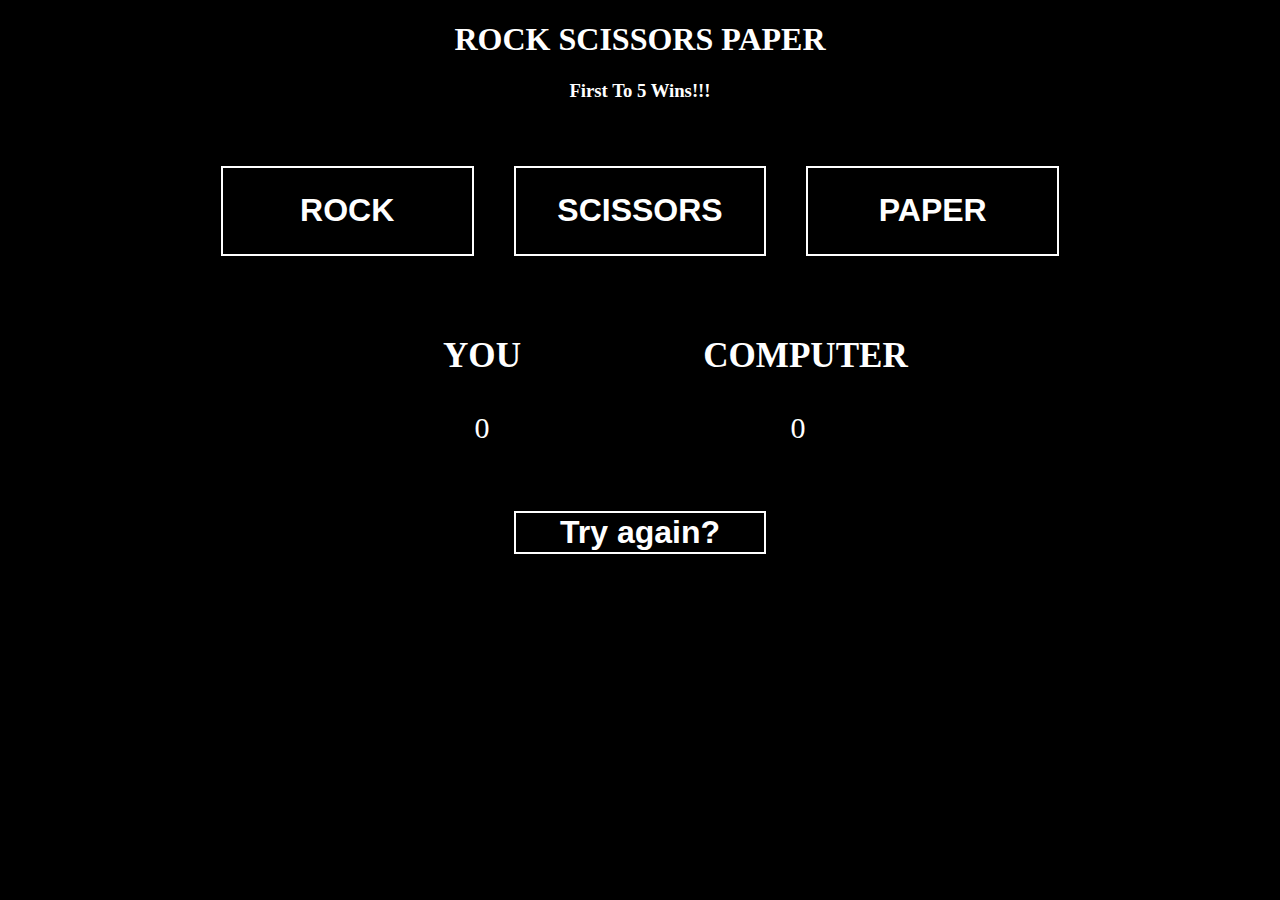
<file: RockScissorsPaper/index.html>
<!DOCTYPE html>
<html lang="en">
<head>
    <meta charset="UTF-8">
    <meta http-equiv="X-UA-Compatible" content="IE=edge">
    <meta name="viewport" content="width=device-width, initial-scale=1.0">
    <link rel="stylesheet" href="./styles.css">
    <title>Rock Scissors Paper</title>
</head>
<body>
    <header>
        <h1>ROCK SCISSORS PAPER</h1>
        <h3>First To 5 Wins!!!</h3>
    </header>
    
    <!-- <p class="how-to-use">Use => and <= to move, press <strong>Enter</strong> to choose your weapon</p> -->

    <div class="buttons">
        <button id="rock" data-key="a" class="btn">ROCK</button>
        <button id="scissors" data-key="s" class="btn">SCISSORS</button>
        <button id="paper" data-key="d" class="btn">PAPER</button>
    </div>    

    <div class="results">
        <div class="scores">
            <div class="score">
                <h3 id="playerScore">YOU</h3>
                <p>0</p>
            </div>
            <div class="score">
                <h3 id="computerScore">COMPUTER</h3>
                <p>0</p>
            </div>
        </div>
        <p id="announce"> </p>
        <button id="tryAgain" class="btn" data-key="f">Try again?</button>
    </div>

    <script src="./script.js"></script>
</body>
</html>
</file>
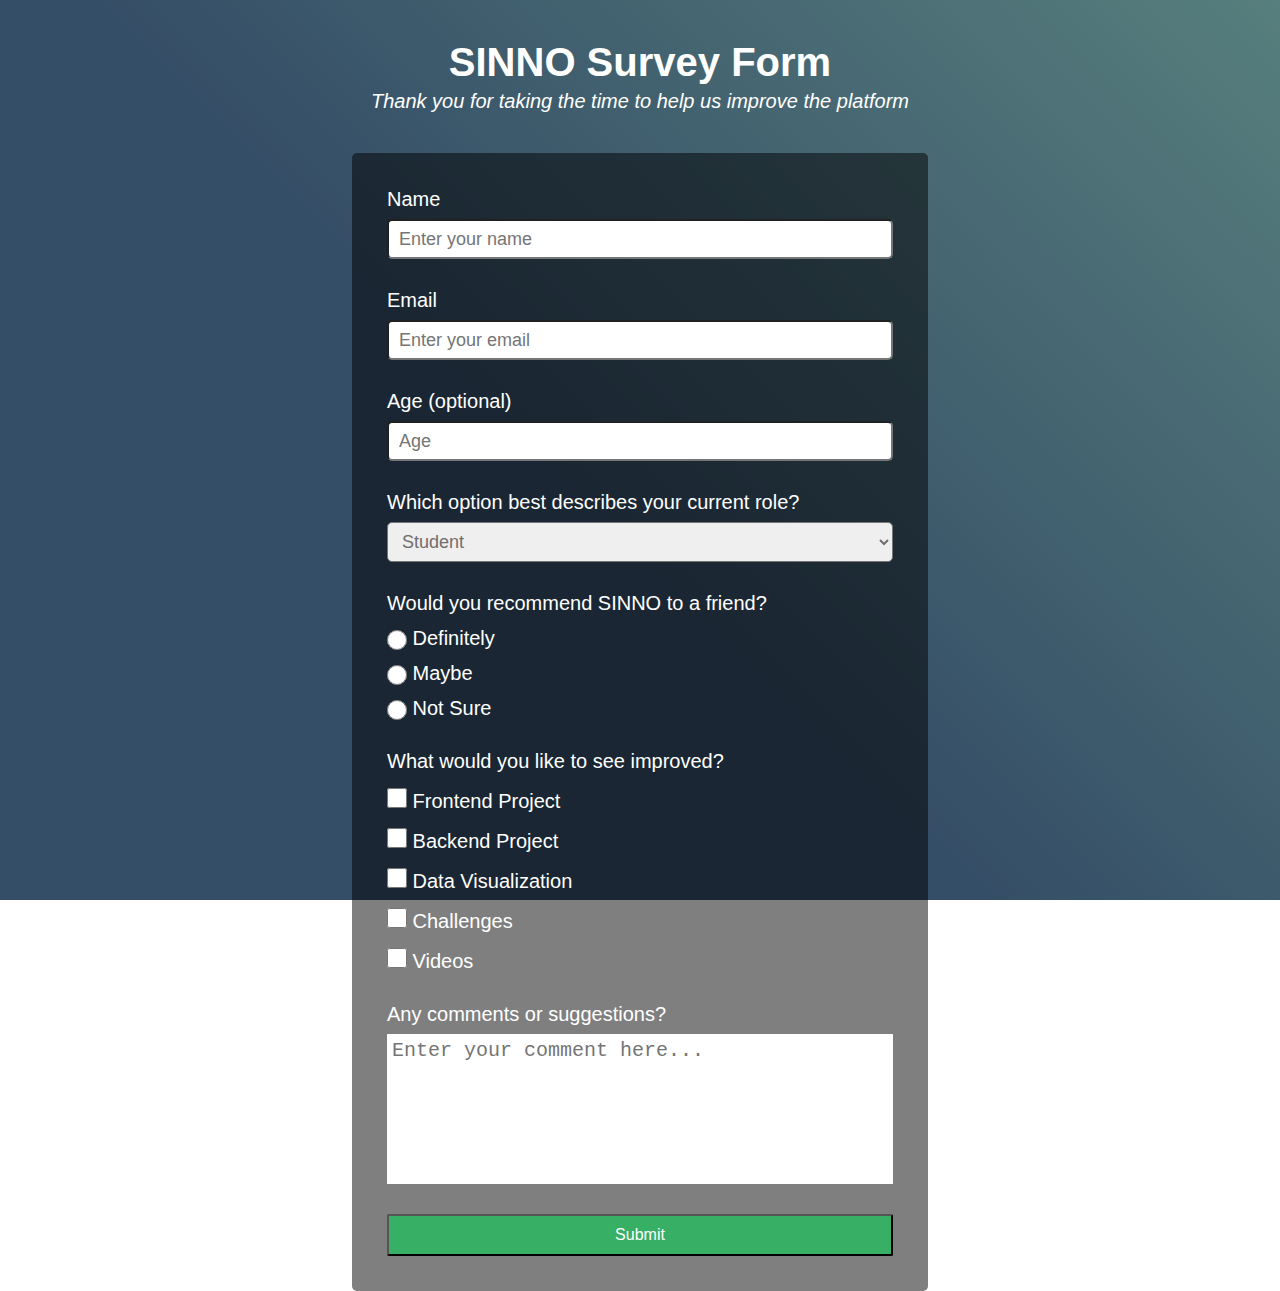
<file: SurveyForm/index.html>
<!DOCTYPE html>
<html lang="en">

<head>
    <meta charset="UTF-8">
    <meta name="viewport" content="width=device-width, initial-scale=1.0">
    <title>My Survey Form</title>
    <link rel="stylesheet" href="./style.css">
</head>

<body>
    <header>
        <h1 id="title">SINNO Survey Form</h1>
        <p id="description"><em>Thank you for taking the time to help us improve the platform</em></p>
    </header>

    <form action="" id="survey-form">

        <div class="enter-information">
            <label id="name-label" for="name">Name</label>
            <input id="name" type="text" placeholder="Enter your name" required>
            <label id="email-label" for="email">Email</label>
            <input id="email" type="email" placeholder="Enter your email" required>
            <label id="number-label" for="number">Age (optional)</label>
            <input id="number" type="number" placeholder="Age" min="16" max="40">
        </div>

        <div class="dropdown">
            <label for="dropdown">Which option best describes your current role?</label>
            <select name="dropdown" id="dropdown" required>
                <option value="Student">Student</option>
                <option value="Full-time-job">Full time job</option>
                <option value="Full-time-learner">Full time learner</option>
                <option value="Prefer-not-to-say">Prefer not to say</option>
                <option value="Other">Other</option>
            </select>
        </div>

        <div class="radio-buttons">
            <legend>Would you recommend SINNO to a friend?</legend>
            <label for="definitely"><input type="radio" name="items" id="definitely" value="definitely"> Definitely</label><br>
            <label for="Maybe"><input type="radio" name="items" id="Maybe" value="Maybe" > Maybe</label><br>
            <label for="NotSure"><input type="radio" name="items" id="NotSure" value="NotSure"> Not Sure</label><br>
        </div>

        <div class="checkboxes">
            <legend for="">What would you like to see improved?</legend>
            <label for="Frontend-Project"><input type="checkbox" value="Frontend-Project" id="Frontend-Project"> Frontend Project</label><br>
            <label for="Backend-Project"><input type="checkbox" value="Backend-Project" id="Backend-Project"> Backend Project</label><br>
            <label for="Data-Visualization"><input type="checkbox" value="Data-Visualization" id="Data-Visualization"> Data Visualization</label><br>
            <label for="Challenges"><input type="checkbox" value="Challenges" id="Challenges"> Challenges</label><br>
            <label for="Videos"><input type="checkbox" value="Videos" id="Videos"> Videos</label><br>
        </div>

        <div class="additional-comment">
            <label for="comment">Any comments or suggestions?</label>
            <textarea id="comment" placeholder="Enter your comment here..." ></textarea>
        </div>

        <button id="submit" type="submit">Submit</button>

    </form>
</body>

</html>
</file>
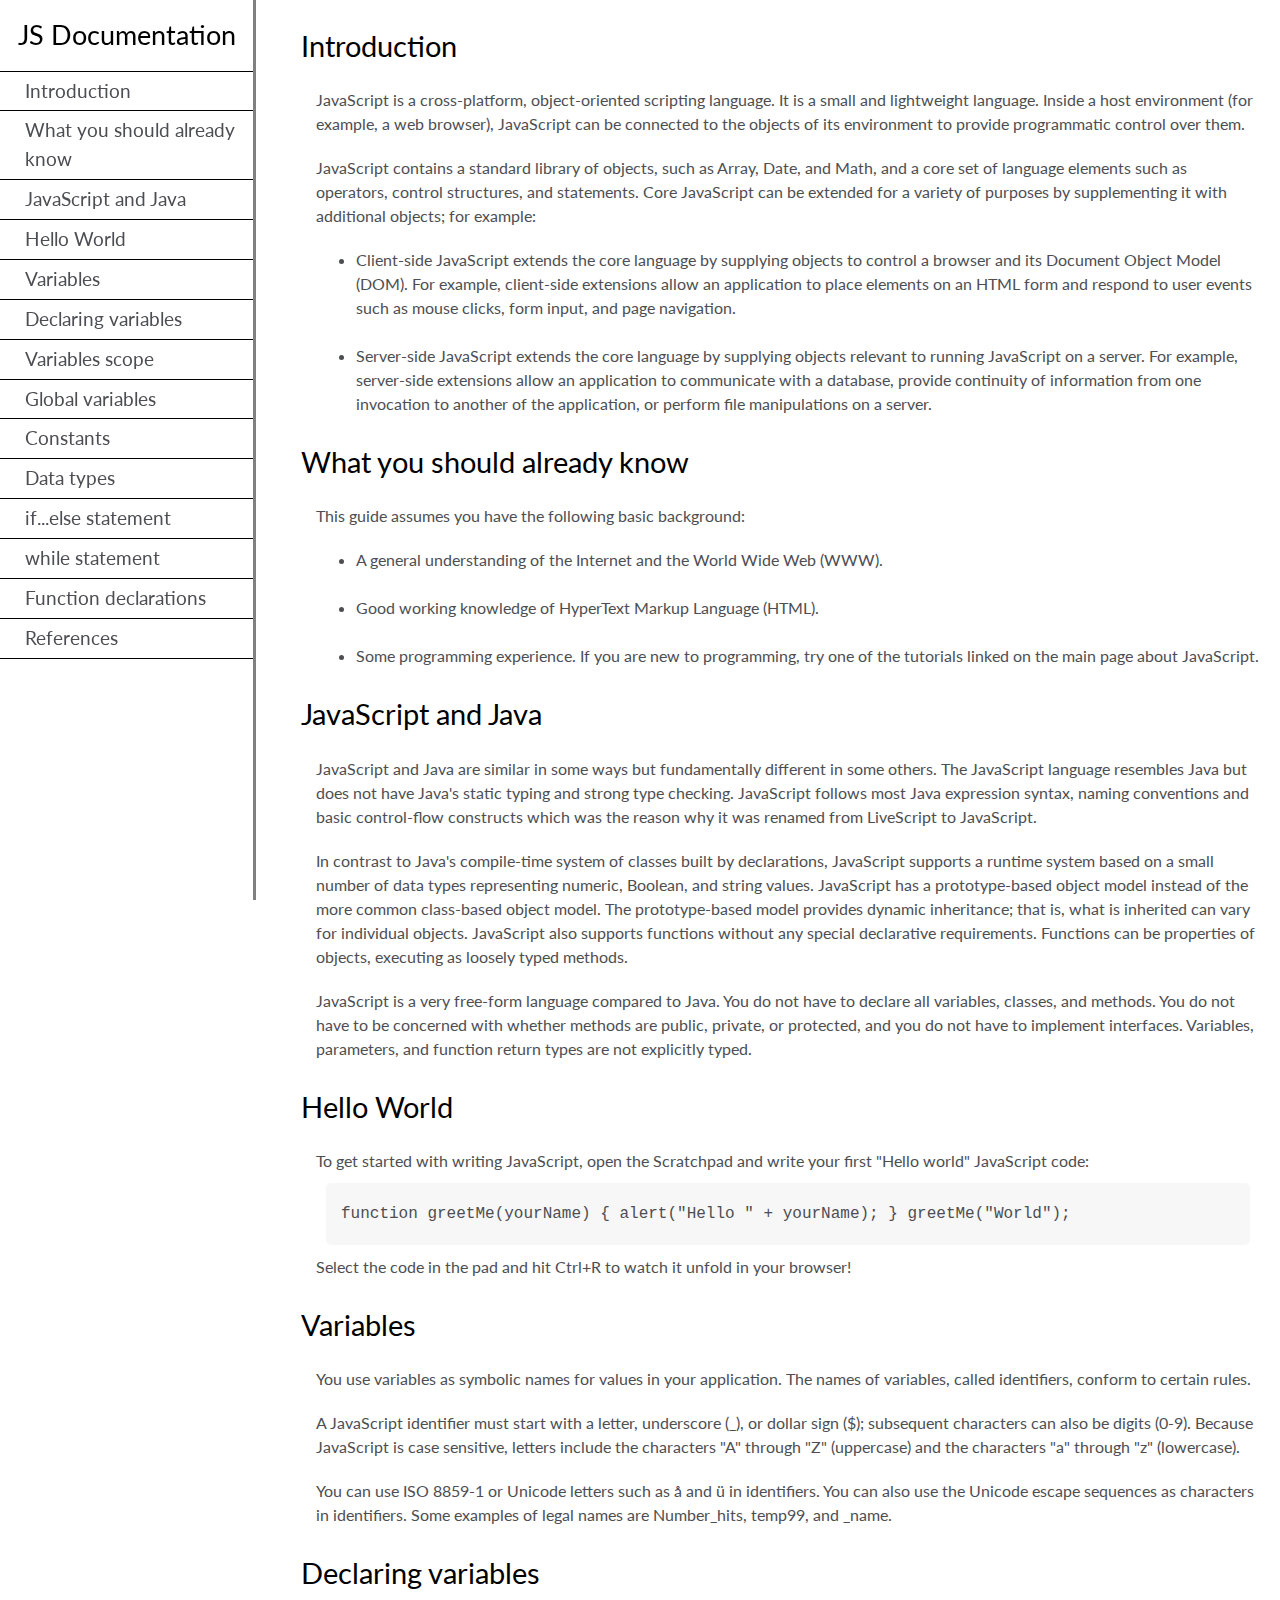
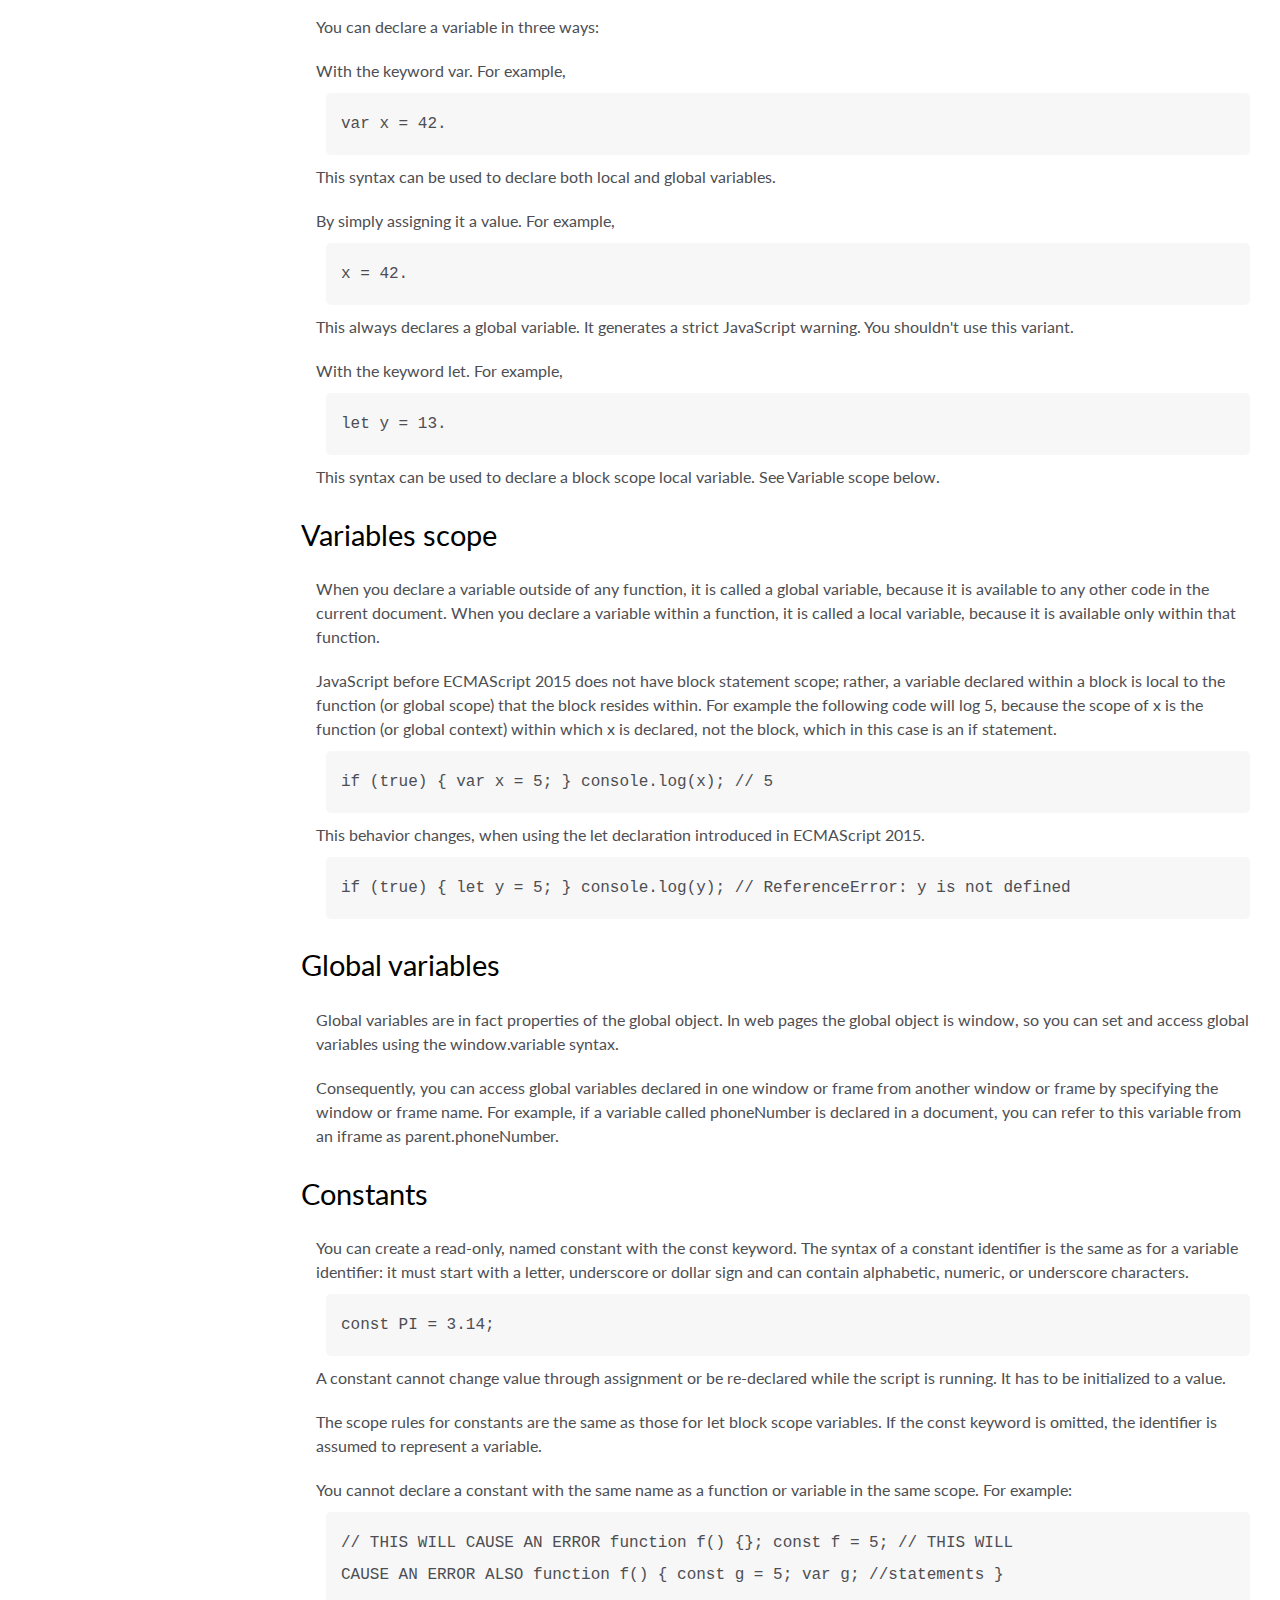
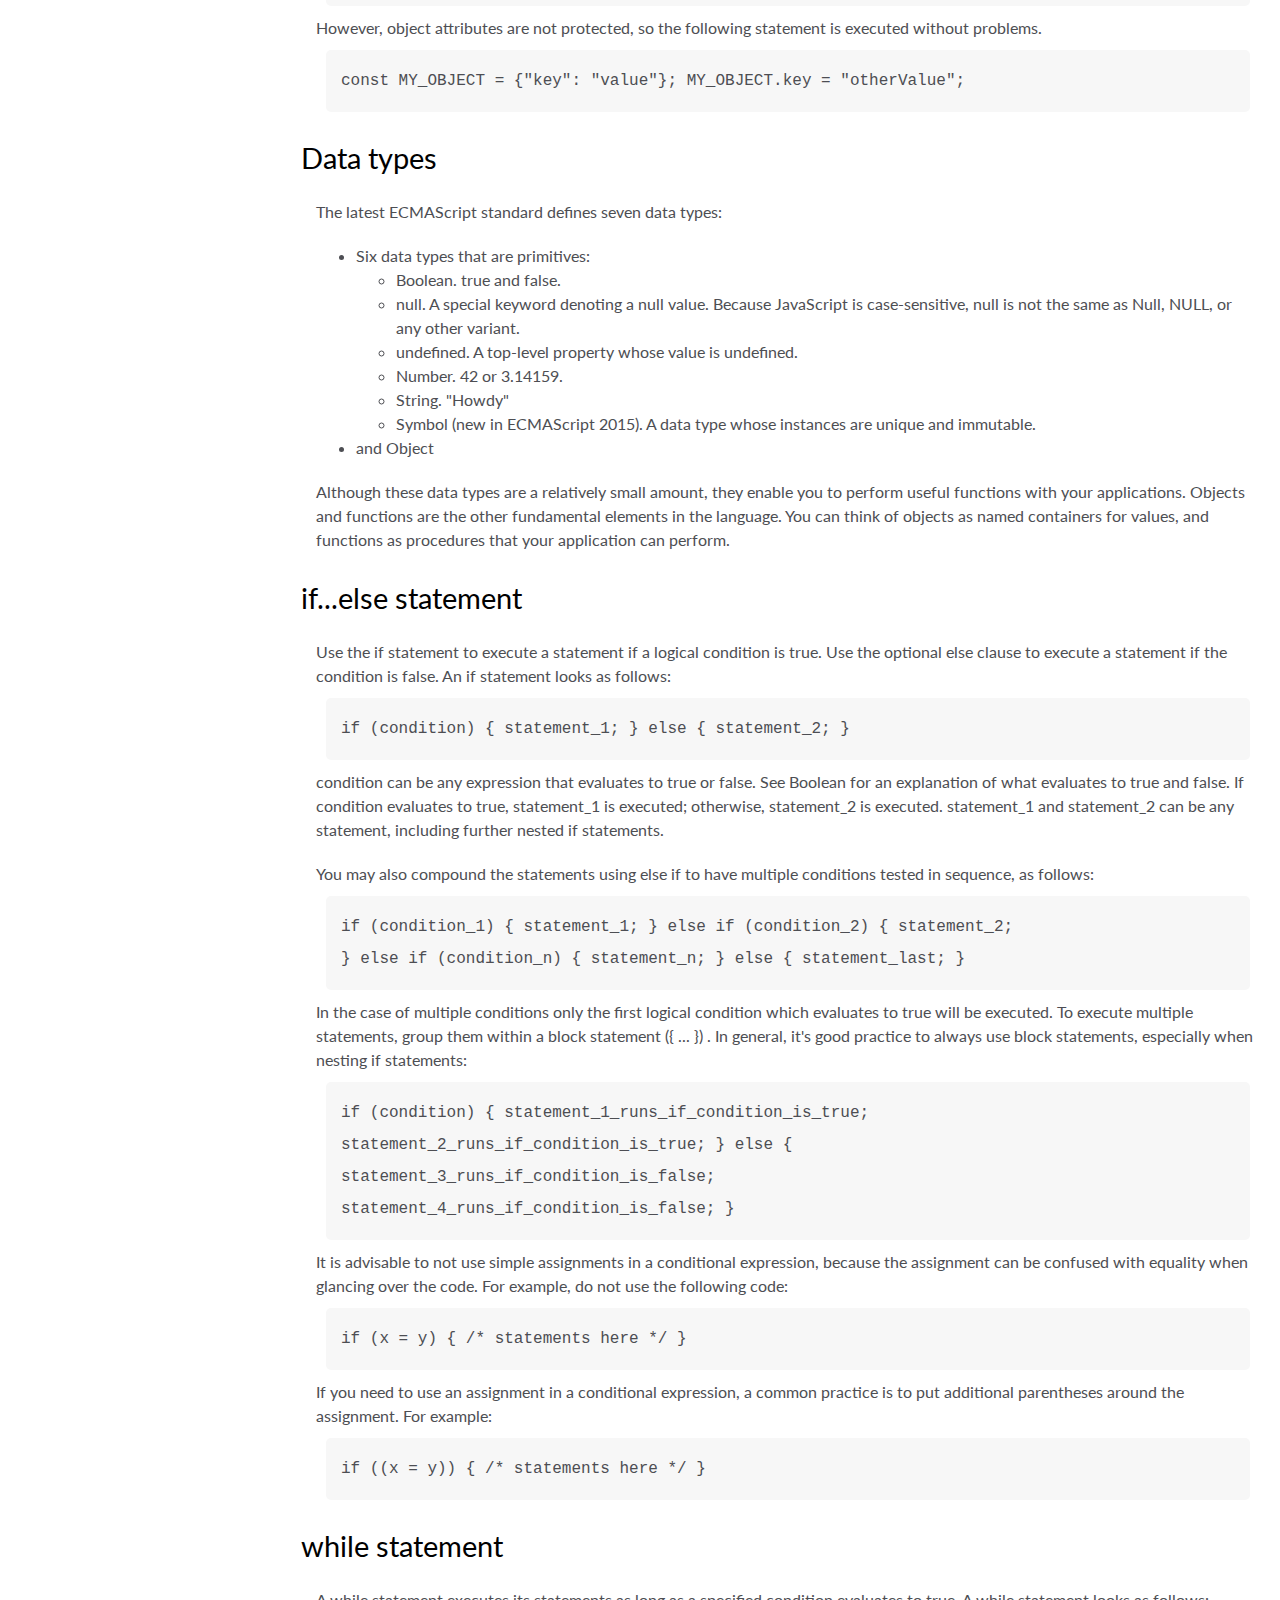
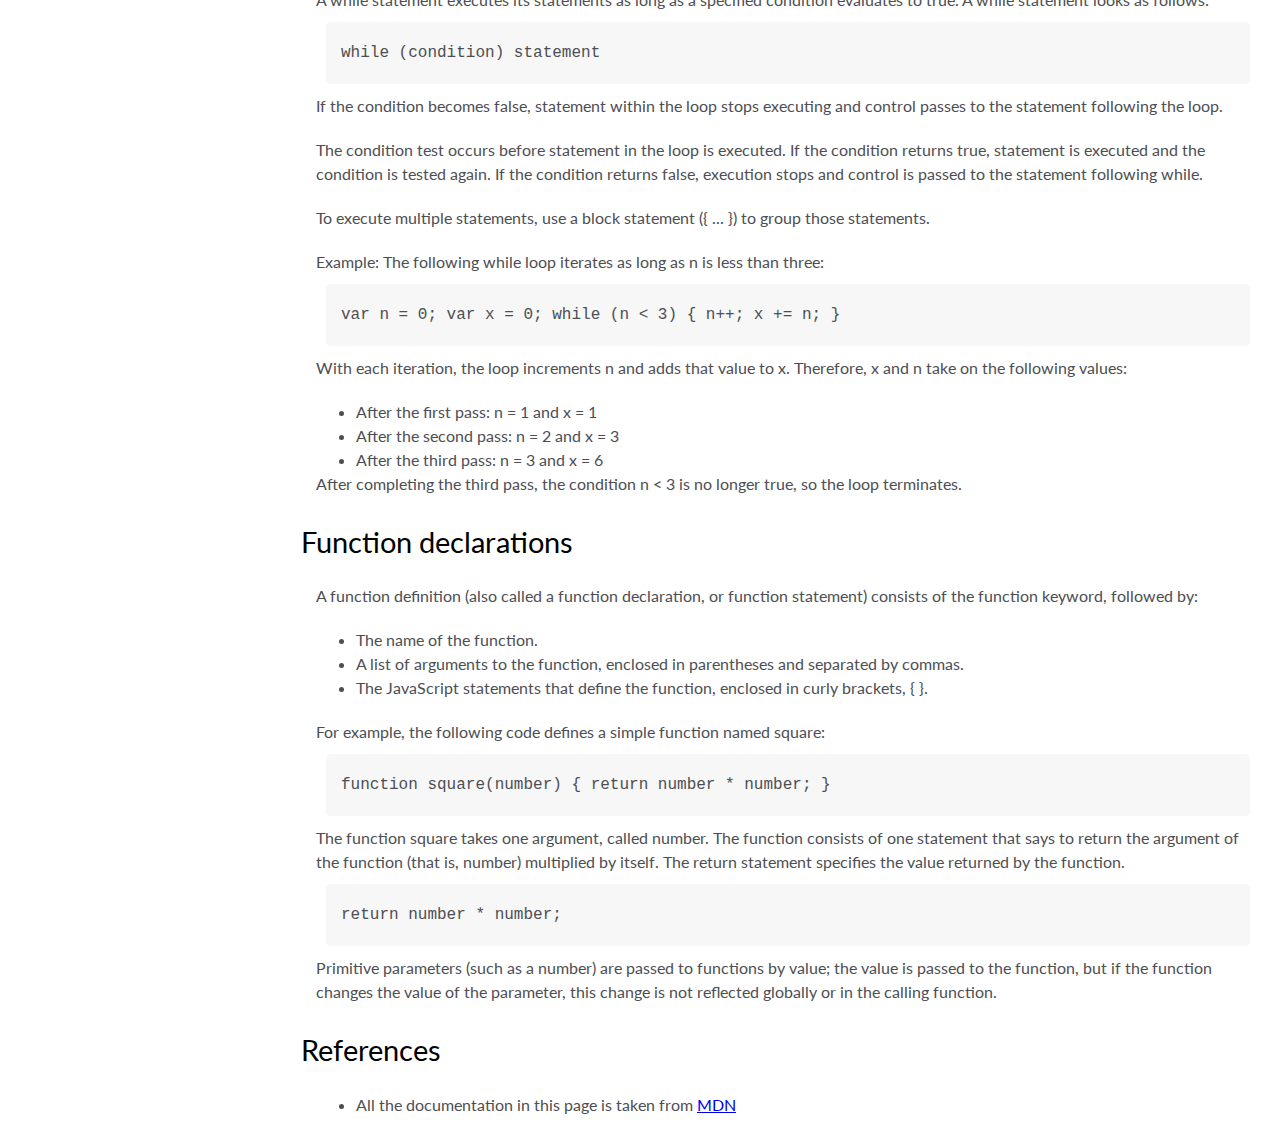
<file: TechnicalDocumentationPage/index.html>
<!DOCTYPE html>
<html lang="en">

<head>
    <meta charset="UTF-8">
    <meta name="viewport" content="width=device-width, initial-scale=1.0">
    <link href="https://fonts.googleapis.com/css2?family=Lato:wght@300;400;700;900&display=swap" rel="stylesheet">
    <link rel="stylesheet" href="./styles.css">
    <title>My Technical Documentation Page</title>
</head>

<body>
    <nav id="navbar">
        <header>JS Documentation</header>
        <div class="links">
            <a href="#Introduction" class="nav-link">Introduction</a>
            <a href="#What_you_should_already_know" class="nav-link">What you should already know</a>
            <a href="#JavaScript_and_Java" class="nav-link">JavaScript and Java</a>
            <a href="#Hello_World" class="nav-link">Hello World</a>
            <a href="#Variables" class="nav-link">Variables</a>
            <a href="#Declaring_variables" class="nav-link">Declaring variables</a>
            <a href="#Variables_scope" class="nav-link">Variables scope</a>
            <a href="#Global_variables" class="nav-link">Global variables</a>
            <a href="#Constants" class="nav-link">Constants</a>
            <a href="#Data_types" class="nav-link">Data types</a>
            <a href="#if_else_statement" class="nav-link">if...else statement</a>
            <a href="#while_statement" class="nav-link">while statement</a>
            <a href="#Function_declarations" class="nav-link">Function declarations</a>
            <a href="#References" class="nav-link">References</a>
            <!-- <a href="" class="nav-link">Anything1</a>
            <a href="" class="nav-link">Anything2</a>
            <a href="" class="nav-link">Anything3</a>
            <a href="" class="nav-link">Anything4</a> -->
        </div>
    </nav>


    <main id="main-doc">
        <section class="main-section" id="Introduction">
            <header>Introduction</header>
            <div class="content">
                <p>
                    JavaScript is a cross-platform, object-oriented scripting language.
                    It is a small and lightweight language. Inside a host environment (for example, a web browser),
                    JavaScript can be connected to the objects of its environment to provide programmatic control over
                    them.
                </p>
                
                <p>
                    JavaScript contains a standard library of objects, such as Array, Date, and Math,
                    and a core set of language elements such as operators, control structures, and statements.
                    Core JavaScript can be extended for a variety of purposes by supplementing it with additional
                    objects; for example:
                </p>
                
                <ul>
                    <li>Client-side JavaScript extends the core language by supplying objects to control a browser and
                        its
                        Document Object Model (DOM). For example, client-side extensions allow an application to place
                        elements
                        on an HTML form and respond to user events such as mouse clicks, form input, and page
                        navigation.</li>
                    <br>
                    <li>Server-side JavaScript extends the core language by supplying objects relevant to running
                        JavaScript on a server.
                        For example, server-side extensions allow an application to communicate with a database, provide
                        continuity of
                        information from one invocation to another of the application, or perform file manipulations on
                        a server.</li>
                </ul>
            </div>
        </section>

        <section class="main-section" id="What_you_should_already_know">
            <header>What you should already know</header>
            <div class="content">
                <p>This guide assumes you have the following basic background:</p>
                <ul>
                    <li>A general understanding of the Internet and the World Wide Web (WWW).</li>
                    <br>
                    <li>Good working knowledge of HyperText Markup Language (HTML).</li>
                    <br>
                    <li>Some programming experience. If you are new to programming, try one of the tutorials linked on
                        the main page about JavaScript.</li>
                </ul>
            </div>
        </section>

        <section class="main-section" id="JavaScript_and_Java">
            <header>JavaScript and Java</header>
            <div class="content">
                <p>JavaScript and Java are similar in some ways but fundamentally different in some others.
                    The JavaScript language resembles Java but does not have Java's static typing and strong type
                    checking.
                    JavaScript follows most Java expression syntax, naming conventions and basic control-flow constructs
                    which was
                    the reason why it was renamed from LiveScript to JavaScript.
                </p>
                <p>
                    In contrast to Java's compile-time system of classes built by declarations,
                    JavaScript supports a runtime system based on a small number of data types representing numeric,
                    Boolean, and string values. JavaScript has a prototype-based object model instead of the more common
                    class-based object model. The prototype-based model provides dynamic inheritance; that is, what is
                    inherited can vary for individual objects. JavaScript also supports functions without any special
                    declarative requirements. Functions can be properties of objects, executing as loosely typed
                    methods.
                </p>
                <p>
                    JavaScript is a very free-form language compared to Java. You do not have to declare all variables,
                    classes,
                    and methods. You do not have to be concerned with whether methods are public, private, or protected,
                    and you do not have to implement interfaces. Variables, parameters, and function return types are
                    not
                    explicitly typed.
                </p>
            </div>
        </section>

        <section class="main-section" id="Hello_World">
            <header>Hello World</header>
            <div class="content">
                <p>
                    To get started with writing JavaScript, open the Scratchpad and write your first "Hello world"
                    JavaScript code:
                    
                    <code>
                        function greetMe(yourName) { alert("Hello " + yourName); }
                        greetMe("World");
                    </code>

                    Select the code in the pad and hit Ctrl+R to watch it unfold in your browser!
                </p>
            </div>
        </section>

        <section class="main-section" id="Variables">
            <header>Variables</header>
            <div class="content">
                <p>You use variables as symbolic names for values in your application. The names of variables, called
                    identifiers, conform to certain rules.</p>
                <p>
                    A JavaScript identifier must start with a letter, underscore (_), or dollar sign ($);
                    subsequent characters can also be digits (0-9). Because JavaScript is case sensitive,
                    letters include the characters "A" through "Z" (uppercase) and the characters "a" through "z"
                    (lowercase).
                </p>
                <p>
                    You can use ISO 8859-1 or Unicode letters such as å and ü in identifiers.
                    You can also use the Unicode escape sequences as characters in identifiers.
                    Some examples of legal names are Number_hits, temp99, and _name.
                </p>
            </div>
        </section>

        <section class="main-section" id="Declaring_variables">
            <header>Declaring variables</header>
            <div class="content">
                <p>You can declare a variable in three ways:</p>
                <p>
                    With the keyword var. For example,
                    
                    <code>
                        var x = 42.
                    </code>
                    
                    This syntax can be used to declare both local and global variables.
                </p>
                <p>
                    By simply assigning it a value. For example,
                    
                    <code>
                        x = 42.
                    </code>
                    
                    This always declares a global variable. It generates a strict JavaScript warning. You shouldn't use
                    this variant.
                </p>
                <p>
                    With the keyword let. For example,
                    
                    <code>
                        let y = 13.
                    </code>
                    
                    This syntax can be used to declare a block scope local variable. See Variable scope below.
                </p>
            </div>
        </section>

        <section class="main-section" id="Variables_scope">
            <header>Variables scope</header>
            <div class="content">
                <p>
                    When you declare a variable outside of any function, it is called a global variable,
                    because it is available to any other code in the current document. When you declare a
                    variable within a function, it is called a local variable, because it is available only within that
                    function.
                </p>
                <p>
                    JavaScript before ECMAScript 2015 does not have block statement scope; rather,
                    a variable declared within a block is local to the function (or global scope) that the block resides
                    within.
                    For example the following code will log 5, because the scope of x is the function (or global
                    context) within
                    which x is declared, not the block, which in this case is an if statement.
                    
                    <code>
                        if (true) { var x = 5; } console.log(x); // 5
                    </code>
                    
                    This behavior changes, when using the let declaration introduced in ECMAScript 2015.
                    
                    <code>
                        if (true) { let y = 5; } console.log(y); // ReferenceError: y is not defined
                    </code>
                </p>
            </div>
        </section>

        <section class="main-section" id="Global_variables">
            <header>Global variables</header>
            <div class="content">
                <p>Global variables are in fact properties of the global object. In web pages the global object is
                    window,
                    so you can set and access global variables using the window.variable syntax.</p>
                <p>Consequently, you can access global variables declared in one window or frame from another window or
                    frame
                    by specifying the window or frame name. For example, if a variable called phoneNumber is declared in
                    a document,
                    you can refer to this variable from an iframe as parent.phoneNumber.</p>
            </div>
        </section>

        <section class="main-section" id="Constants">
            <header>Constants</header>
            <div class="content">
                <p>
                    You can create a read-only, named constant with the const keyword. The syntax of a constant
                    identifier is the
                    same as for a variable identifier: it must start with a letter, underscore or dollar sign and can
                    contain
                    alphabetic, numeric, or underscore characters.
                    
                    <code>
                        const PI = 3.14;
                    </code>
                    
                    A constant cannot change value through assignment or be re-declared while the script is running. It
                    has to be initialized to a value.
                </p>
                <p>
                    The scope rules for constants are the same as those for let block scope variables. If the const
                    keyword is omitted, the identifier is assumed to represent a variable.
                </p>
                <p>
                    You cannot declare a constant with the same name as a function or variable in the same scope. For
                    example:
                    
                    <code>
                        // THIS WILL CAUSE AN ERROR function f() {}; const f = 5; // THIS WILL <br>
                        CAUSE AN ERROR ALSO function f() { const g = 5; var g; //statements }
                    </code>
                    
                    However, object attributes are not protected, so the following statement is executed without
                    problems.
                    
                    <code>
                        const MY_OBJECT = {"key": "value"}; MY_OBJECT.key = "otherValue";
                    </code>
                </p>
            </div>
        </section>

        <section class="main-section" id="Data_types">
            <header>Data types</header>
            <div class="content">
                <p>The latest ECMAScript standard defines seven data types:</p>
                <ul>
                    <li>Six data types that are primitives:
                        <ul>
                            <li>Boolean. true and false.</li>
                            <li>null. A special keyword denoting a null value. Because JavaScript is case-sensitive,
                                null is not the same as Null, NULL, or any other variant.</li>
                            <li>undefined. A top-level property whose value is undefined.</li>
                            <li>Number. 42 or 3.14159.</li>
                            <li>String. "Howdy"</li>
                            <li>Symbol (new in ECMAScript 2015). A data type whose instances are unique and immutable.
                            </li>
                        </ul>
                    </li>
                    <li>and Object</li>
                </ul>
                <p>
                    Although these data types are a relatively small amount, they enable you to perform useful functions
                    with your
                    applications. Objects and functions are the other fundamental elements in the language.
                    You can think of objects as named containers for values, and functions as procedures that your
                    application
                    can perform.
                </p>
            </div>
        </section>

        <section class="main-section" id="if_else_statement">
            <header>if...else statement</header>
            <div class="content">
                <p>
                    Use the if statement to execute a statement if a logical condition is true. Use the optional else
                    clause to
                    execute a statement if the condition is false. An if statement looks as follows:
                    
                    <code>
                        if (condition) { statement_1; } else { statement_2; }
                    </code>
                    
                    condition can be any expression that evaluates to true or false. See Boolean for an explanation of
                    what evaluates
                    to true and false. If condition evaluates to true, statement_1 is executed; otherwise, statement_2
                    is executed.
                    statement_1 and statement_2 can be any statement, including further nested if statements.
                </p>
                <p>
                    You may also compound the statements using else if to have multiple conditions tested in sequence,
                    as follows:
                    
                    <code>
                        if (condition_1) { statement_1; } else if (condition_2) { statement_2;<br>
                        } else if (condition_n) { statement_n; } else { statement_last; }
                    </code>
                    
                    In the case of multiple conditions only the first logical condition which evaluates to true will be
                    executed.
                    To execute multiple statements, group them within a block statement ({ ... }) . In general, it's
                    good practice
                    to always use block statements, especially when nesting if statements:
                    
                    <code>
                        if (condition) { statement_1_runs_if_condition_is_true;<br>
                            statement_2_runs_if_condition_is_true; } else {<br>
                            statement_3_runs_if_condition_is_false;<br>
                            statement_4_runs_if_condition_is_false; }
                    </code>
                    
                    It is advisable to not use simple assignments in a conditional expression, because the assignment
                    can be
                    confused with equality when glancing over the code. For example, do not use the following code:
                    
                    <code>
                        if (x = y) { /* statements here */ }
                    </code>
                    
                    If you need to use an assignment in a conditional expression, a common practice is to put additional
                    parentheses around the assignment. For example:
                    
                    <code>
                        if ((x = y)) { /* statements here */ }
                    </code>
                </p>
            </div>
        </section>

        <section class="main-section" id="while_statement">
            <header>while statement</header>
            <div class="content">
                <p>
                    A while statement executes its statements as long as a specified condition evaluates to true. A
                    while statement looks as follows:
                    
                    <code>
                        while (condition) statement
                    </code>
                    
                    If the condition becomes false, statement within the loop stops executing and control passes to the
                    statement following the loop.
                </p>
                <p>
                    The condition test occurs before statement in the loop is executed. If the condition returns true,
                    statement is executed and the condition is tested again. If the condition returns false,
                    execution stops and control is passed to the statement following while.
                </p>
                <p>To execute multiple statements, use a block statement ({ ... }) to group those statements.</p>
                <p>
                    Example:
                    
                    The following while loop iterates as long as n is less than three:
                    <br>
                    <code>
                        var n = 0; var x = 0; while (n < 3) { n++; x += n; }
                    </code>
                    
                    With each iteration, the loop increments n and adds that value to x. Therefore, x and n take on the
                    following values:
                    <br>
                <ul>
                    <li>After the first pass: n = 1 and x = 1</li>
                    <li>After the second pass: n = 2 and x = 3</li>
                    <li>After the third pass: n = 3 and x = 6</li>
                </ul>
                After completing the third pass, the condition n < 3 is no longer true, so the loop terminates. </p>
            </div>
        </section>

        <section class="main-section" id="Function_declarations">
            <header>Function declarations</header>
            <div class="content">
                <p>
                    A function definition (also called a function declaration, or function statement) consists of the
                    function keyword, followed by:
                    <br>
                <ul>
                    <li>The name of the function.</li>
                    <li>A list of arguments to the function, enclosed in parentheses and separated by commas.</li>
                    <li>The JavaScript statements that define the function, enclosed in curly brackets, { }.</li>
                </ul>
                </p>
                <p>
                    For example, the following code defines a simple function named square:
                    
                    <code>
                        function square(number) { return number * number; }
                    </code>
                    
                    The function square takes one argument, called number. The function consists of one statement that
                    says to return
                    the argument of the function (that is, number) multiplied by itself. The return statement specifies
                    the value
                    returned by the function.
                    
                    <code>
                        return number * number;
                    </code>
                    
                    Primitive parameters (such as a number) are passed to functions by value; the value is passed to the
                    function,
                    but if the function changes the value of the parameter, this change is not reflected globally or in
                    the
                    calling function.
                </p>
            </div>
        </section>

        <section class="main-section" id="References">
            <header>References</header>
            <div class="content">
                <ul>
                    <li>All the documentation in this page is taken from <a
                            href="https://developer.mozilla.org/en-US/docs/Web/JavaScript/Guide">MDN</a></li>
                </ul>
            </div>
        </section>
    </main>
</body>

</html>
</file>
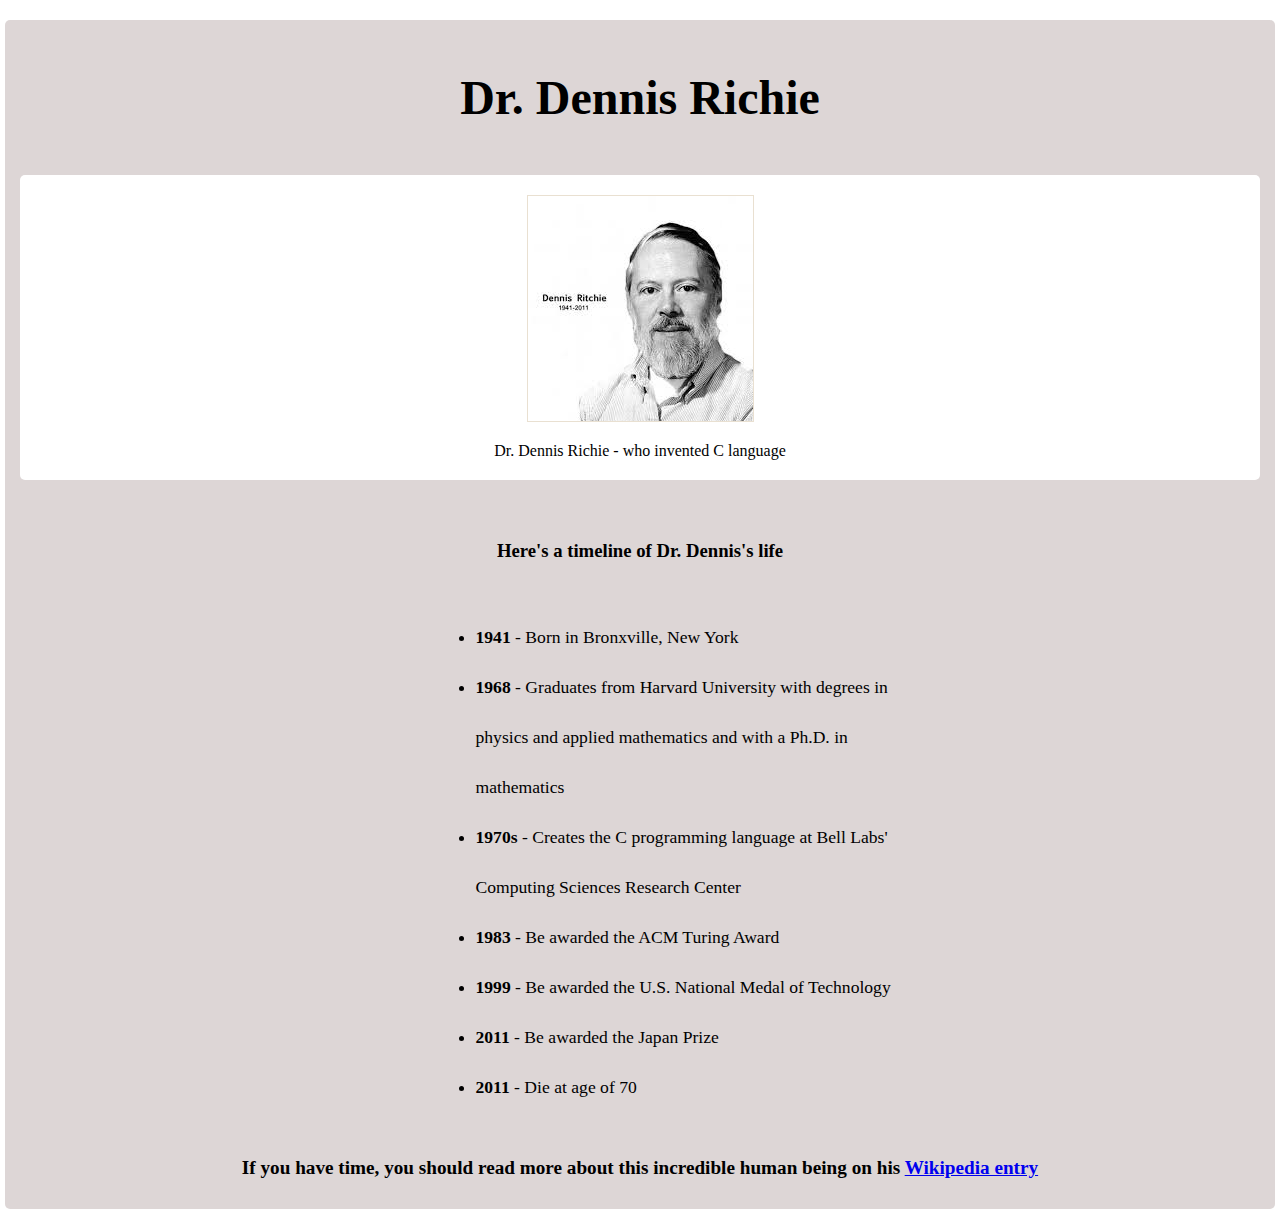
<file: TributePage/index.html>
<!DOCTYPE html>
<html lang="en">
<head>
    <meta charset="UTF-8">
    <meta name="viewport" content="width=device-width, initial-scale=1.0">
    <link rel="stylesheet" href="./style.css">
    <title>My Tribute Page</title>
</head>
<body>
    <main id="main">
        <header id="title">Dr. Dennis Richie</header>

        <div id="img-div">
            <img id="image" src="[data-uri]" alt="Dr. Dennis Richie">
            <p id="img-caption">Dr. Dennis Richie - who invented C language</p>
        </div>

        <article id="tribute-info">
            <h3 id="title-tribute-info">Here's a timeline of Dr. Dennis's life</h3>
            <ul>
               <li><span>1941</span> - Born in Bronxville, New York</li>
               <li><span>1968</span> - Graduates from Harvard University with degrees in physics and applied mathematics and with a Ph.D. in mathematics</li>
               <li><span>1970s</span> - Creates the C programming language at Bell Labs' Computing Sciences Research Center</li>
               <li><span>1983</span> - Be awarded the ACM Turing Award</li>
               <li><span>1999</span> - Be awarded the U.S. National Medal of Technology</li>
               <li><span>2011</span> - Be awarded the Japan Prize</li> 
               <li><span>2011</span> - Die at age of 70</li>
            </ul>
            <p id="tribute-link-p">If you have time, you should read more about this incredible human being on his <a id="tribute-link" href="https://en.wikipedia.org/wiki/Dennis_Ritchie" target="_blank">Wikipedia entry</a></p>
        </article>
    </main>
</body>
</html>
</file>
<file: RockScissorsPaper/styles.css>
html{
    margin: 0;
    padding: 0;
}

body{
    background-color: black;
    color: white;
    font-size: 16px;
}

header{
    display: block;
    text-align: center;
}

.how-to-use{
    text-align: center;
    margin-top: 100px;
    font-size: 25px;
}

.buttons{
    text-align: center;
    /* background-color: aquamarine; */
    height: 20vh;
    display: flex;
    justify-content: center;
    align-items: center;
}

.btn{
    font-weight: bold;
    font-size: 200%;
    background-color: black;
    color: white;
    border: 2px solid white;
    height: 50%;
    width: 20%;
    margin: 20px;
    cursor: pointer;
    transition: 0.2s;
}

.results{
    text-align: center;
}

.scores{
    display: flex;
    justify-content: space-around;
    width: 50%;
    /* background-color: violet; */
    margin: 0 auto;
}

.score{
    /* background-color: wheat; */
    width: 30%;
    text-align: center;
    font-size: 30px;
}

.btn:hover{
    transform: scale(1.1);
    box-shadow: 2px 3px 5px white, -1px -2px 5px white;
}
</file>
<file: SurveyForm/style.css>
*{
    margin: 0px;
    padding: 0px;
    box-sizing: border-box;
}

html{
    font-family: sans-serif;
    font-size: 20px; /*default : 16px*/
    /* color: #5a5a5a; */
    background-color: #ffffff;
    text-rendering: optimizeLegibility;
}

body{
    background-image: linear-gradient(45deg,rgba(2,33,64, 0.8) 45%, rgba(45,95,93, 0.8)), url("https://topdev.vn/blog/wp-content/uploads/2017/11/startup.jpg");
    background-size: cover;
    background-position: center;
    background-attachment: fixed;

}

header{
    margin-bottom: 40px;

}

h1{
    color: #ffffff;
    padding-top: 40px;
    margin-bottom: 5px;
    text-align: center;
}

p{
    color: #ffffff;
    text-align: center;
}


form{
    background-color: rgba(0, 0, 0, 0.5);
    border-radius: 5px;
    padding: 35px;
    margin: 0 auto;
    width: 45%;
    color: #ffffff;
}

.enter-information{
    /* background-color: red;
    margin-bottom: 20px; */
}

.enter-information label{
    display: block;
}

.enter-information input{
    margin-top: 8px;
    margin-bottom: 30px;
    height: 40px;
    width: 100%;
    padding: 3px 5px 3px 10px;
    font-size: large;
    color: rgb(114, 109, 109);
    border-radius: 5px;
}


.dropdown{

}

.dropdown label{
    display: block;
}

.dropdown select{
    margin-top: 8px;
    margin-bottom: 30px;
    height: 40px;
    width: 100%;
    padding: 3px 5px 3px 10px;
    font-size: large;
    color: rgb(114, 109, 109);
    border-radius: 5px;
}

.radio-buttons{
    margin-bottom:  30px;
}

.radio-buttons label{
    cursor: pointer;
}

.radio-buttons input{
    margin-top: 15px;
    width: 1.5em;
    height: 1.5em;
    vertical-align:bottom;
    cursor: pointer;
}

.checkboxes{
    margin-bottom: 30px;
}

.checkboxes label{
    cursor: pointer;
}

.checkboxes input{
    margin-top: 15px;
    height: 1.5em;
    width: 1.5em;
    vertical-align:baseline;
    cursor: pointer;
}

.additional-comment{
    margin-bottom: 30px;
}

.additional-comment textarea{
    display: block;
    margin-top: 8px;
    width: 100%;
    height: 150px;
    font-size:x-large;
    color: rgb(114, 109, 109);
    padding: 5px;
    resize: none;
    border: none;
}

#submit{
    width: 100%;
    font-size: medium;
    padding: 10px;
    color: #ffffff;
    background-color: #37af65;
    border-radius: 2px;
    cursor: pointer;
}

input[type=text]:focus, input[type=email]:focus, input[type=number]:focus, textarea:focus, select:focus{
    outline: none;
    border: rgb(43, 138, 228) 2px solid;
}

/* input[type=radio]:hover, input[type=checkbox]:hover{
    
} */
</file>
<file: TechnicalDocumentationPage/styles.css>
*{
    margin: 0px;
    /*padding : 0px;*/
    box-sizing:border-box;
}

html{
    font-family: 'Lato', sans-serif;
    font-size: 16px;
    color: #4d4e53;
    line-height: 1.5;
    background-color: #ffffff;
}

/* -------------------------------------*/
/* ------------- NAV BAR ---------------*/
/* -------------------------------------*/

#navbar{
    width: 20%;
    border-right: 3px solid gray;
    position: fixed;
    left: 0px;
    top: 0px;
    height: 100%;
}

#navbar header{
    display: block;
    color: black;
    font-size: 27px;
    text-align: center;
    margin: 15px;
}


#navbar .links{
    display: block;
    height: 90%;
    overflow-y: auto;
}

#navbar .links a:last-child{
    border-bottom: 1px solid black;
}

#navbar .links .nav-link{
    display: block;
    border-top: 1px solid black;
    text-decoration: none;
    color: #4d4e53;
    font-size: 120%;
    padding-left: 10%;
    padding-top: 2%;
    padding-bottom: 2%;
}

#navbar .links .nav-link:hover, #navbar .links .nav-link:active{
    background-color: rgb(163, 157, 157);
}


/* -------------------------------------*/
/* ------------- MAIN DOC ---------------*/
/* -------------------------------------*/



#main-doc{
    margin-left: 20%;
    padding-left: 45px;
    padding-right: 20px;
}

.main-section{
    margin-top: 25px;
    margin-bottom: 25px;
}

.main-section header{
    color: black;
    font-size: 1.8em;
    margin-bottom: 20px;
}

.main-section .content{
    margin-left: 15px;
}

.main-section .content p{
    margin-top: 20px;
    margin-bottom: 20px;
}

.main-section .content code{
    display: block;
    background-color: #f7f7f7;
    padding: 15px;
    border-radius: 5px;
    text-align: left;
    word-break: normal;
    line-height: 2;
    margin: 10px;
}

@media only screen and (max-width: 1050px){
    #navbar header{
        font-size: 15px;
    }

    #navbar .links .nav-link{
        font-size: 90%;
    }
}
</file>
<file: TributePage/style.css>
*{
    margin: 0 auto;
    box-sizing: border-box;
}

#main{
    background-color: rgb(221, 214, 214);
    height: auto;
    margin: 20px 5px;
    border-radius: 5px;
    display: block;
}

#title{
    font-size: 300%;
    font-weight: bold;
    margin-bottom: 50px;
    padding-top: 50px;
    text-align: center;
}

#img-div{
    background-color: white;
    margin: 0 15px;
    border-radius: 5px;
    padding-bottom: 20px;
    padding-top: 20px;
}

#img-div #image{
    position: relative;
    max-width: 50%;
    display: block;
    margin-bottom: 20px;
    border: solid rgb(233, 224, 209) 1px;
}

#img-div p{
    /* position: relative; */
    text-align: center;
}


#title-tribute-info{
    margin-top: 60px;
    margin-bottom: 50px;
    text-align: center;
}

#tribute-info ul li{
    margin-left: 35%;
    margin-right: 30%;
    line-height: 50px;
    font-size: 110%;
}

#tribute-info ul li span{
    font-weight: bold;
}

#tribute-info #tribute-link-p{
    margin-top: 45px;
    padding-bottom: 30px;
    text-align: center;
    font-size: 120%;
    font-weight: bold;
}
</file>
